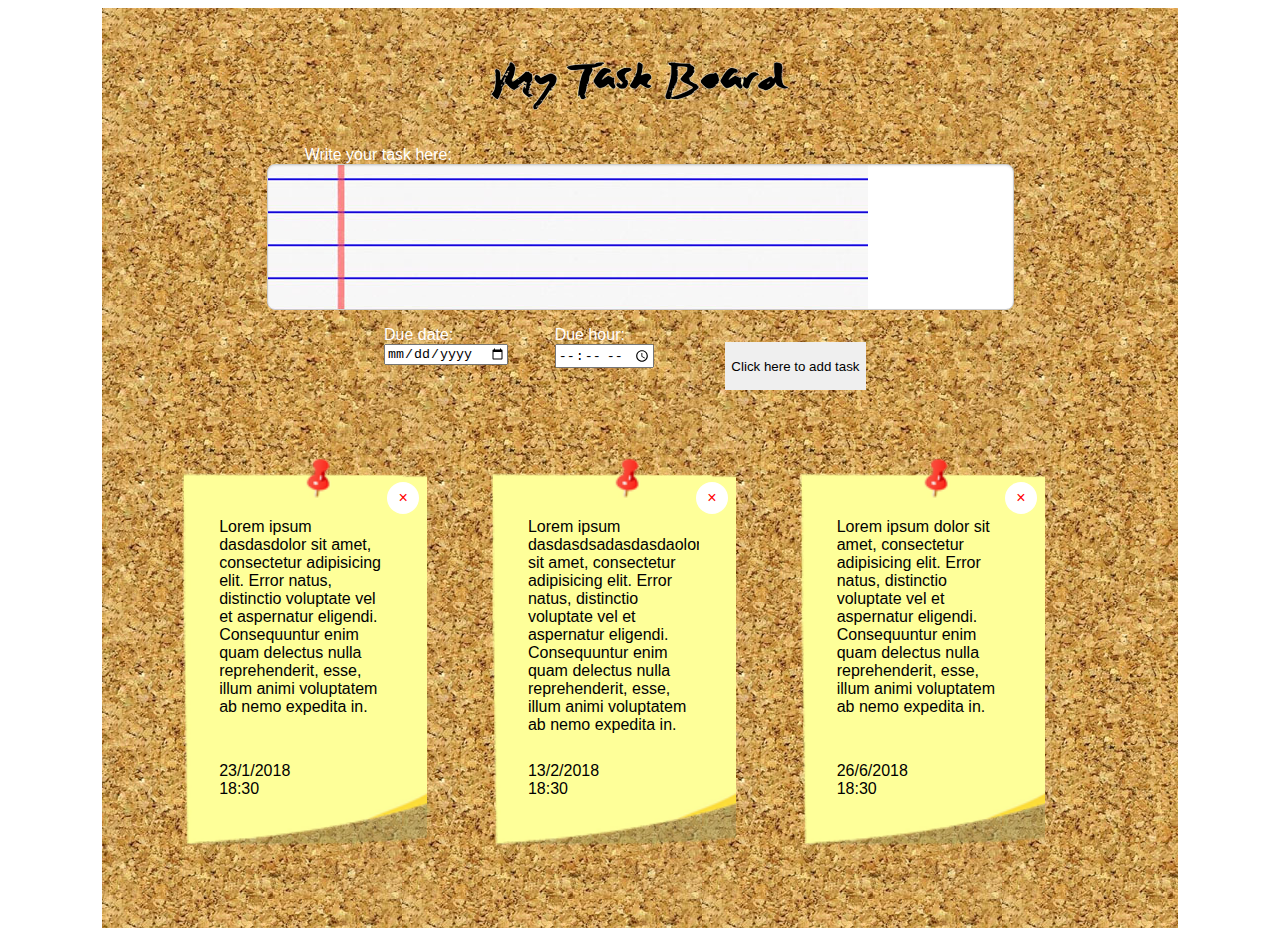
<file: index.html>
<!DOCTYPE html>
<html>
<head>
	<title>My Task Board</title>
	<link rel="stylesheet" type="text/css" href="Style/main-style.css">
	<link rel="stylesheet" type="text/css" href="Style/note-style.css">
</head>
<body>
	<main>
		<h1>
			<img src="Creatives/title.png" alt="header-image">
		</h1>
		<form>
			<fieldset>
				<label id="textarea-label">
					<span>Write your task here:</span>
					<textarea rows="4" cols="80" name="task-content" required>

					</textarea>
				</label>
			</fieldset>
			<fieldset id="date-and-time">
				<label>
					<span>
						Due date:
					</span>
					<input type="date" name="due-date" required>
				</label>
				<label>
					<span>
						Due hour:
					</span>
					<input type="time" name="due-time">
				</label>
				<label id="submit">
					<input id="submit-btn" type="submit" value="Click here to add task">
				</label>
			</fieldset>
		</form>
		<div class="notes-container">
			</div>
		</div>
	</main>
	<script type="text/javascript" src="Script/script.js"></script>
</body>
</html>
</file>
<file: Style/main-style.css>
body {
	display: flex;
	justify-content: center;
	font-family: Arial, Helvetica, Sans-serif;
	
}

main {
	display: flex;
	flex-wrap: wrap;
	justify-content: center;
	background-image: url(../Creatives/tile.jpg);
	background-repeat: repeat;
	width: 80%;
	padding: 2rem;
}

h1 {
	text-align: center;
}

form {
	width: 100%;
	display: flex;
	flex-wrap: wrap;
	justify-content: center;
	color: white;
}

fieldset {
	border: none;
}


#textarea-label {
	display: flex;
	flex-wrap: wrap;
	position: relative;
	justify-content: center;
	border: none;
}

#textarea-label > span {
	width: 75%;
}

textarea {
	/* background-image: -webkit-linear-gradient(left, white 10px, transparent 10px), -webkit-linear-gradient(right, white 10px, transparent 10px), -webkit-linear-gradient(white 30px, #0000ff 30px, #ccc 31px, white 31px); */
	background-image: url(../Creatives/formbg.jpg);
	/* background-size: 100% 100%, 100% 100%, 100% 31px; */
	background-repeat: repeat-y;
	border: 1px solid #ccc;
	border-radius: 8px;
	box-shadow: inset 0 1px 2px rgba(0, 0, 0, 0.1);
	line-height: 31px;
	padding: 10px;
	padding-left: 5rem;
	resize: none;
}


#date-and-time {
	display: flex;
}

#date-and-time > input {
	width: 3rem;
}

#date-and-time > label {
	width: 50%;
}

#submit {
	margin-top: 1rem;
}

.error {
	color: red;
	background-color: white;
	padding: .5rem;
	margin-top: .5rem;
	border: 1px solid red;
}

#submit-btn {
	border: none;
	height: 3rem;
}


@media screen and (max-width: 700px) {
	textarea {
		width: 80%;
	}
}
</file>
<file: Style/note-style.css>
.notes-container {
	width: 100%;
	display: flex;
	flex-wrap: wrap;
	justify-content: flex-start;
	padding: 1rem;
}

.note {
	position: relative;
	background-image: url(../Creatives/notebg.png);
	background-size: cover;
	box-sizing: border-box;
	display: flex;
	flex-wrap: wrap;
	justify-content: center;
	align-items: center;
	margin: 2rem;
	width: 25%;
	height: 25rem;
	opacity: 0;
}

.actions-container {
	width: 100%;
	height: 2rem;
	margin-top: 2rem;
	margin-right: .5rem;
	display: flex;
	justify-content: flex-end;
}

.note-content {
	width: 70%;
	height: 15rem;
	overflow-y: scroll;
}

.remove-note {
	display: flex;
	justify-content: center;
	align-items: center;
	height: 2rem;
	width: 2rem;
	border-radius: 50%;
	color: red;
	background-color: white;
	cursor: pointer;
}

.note-date-and-time span {
	width: 100%;
}

.fade {
	opacity: 1;
	transition: all 1s;
}

.note-date-and-time {
	display: flex;
	width: 70%;
	flex-wrap: wrap;
	margin-bottom: 3rem;
}

@media screen and (max-width: 700px) {
	.note {
		width: 100%;
	}

	.actions-container {
		width: 70%;
		height: 1rem;
	}

	.note-content {
		height: 5rem;
	}
}
</file>
